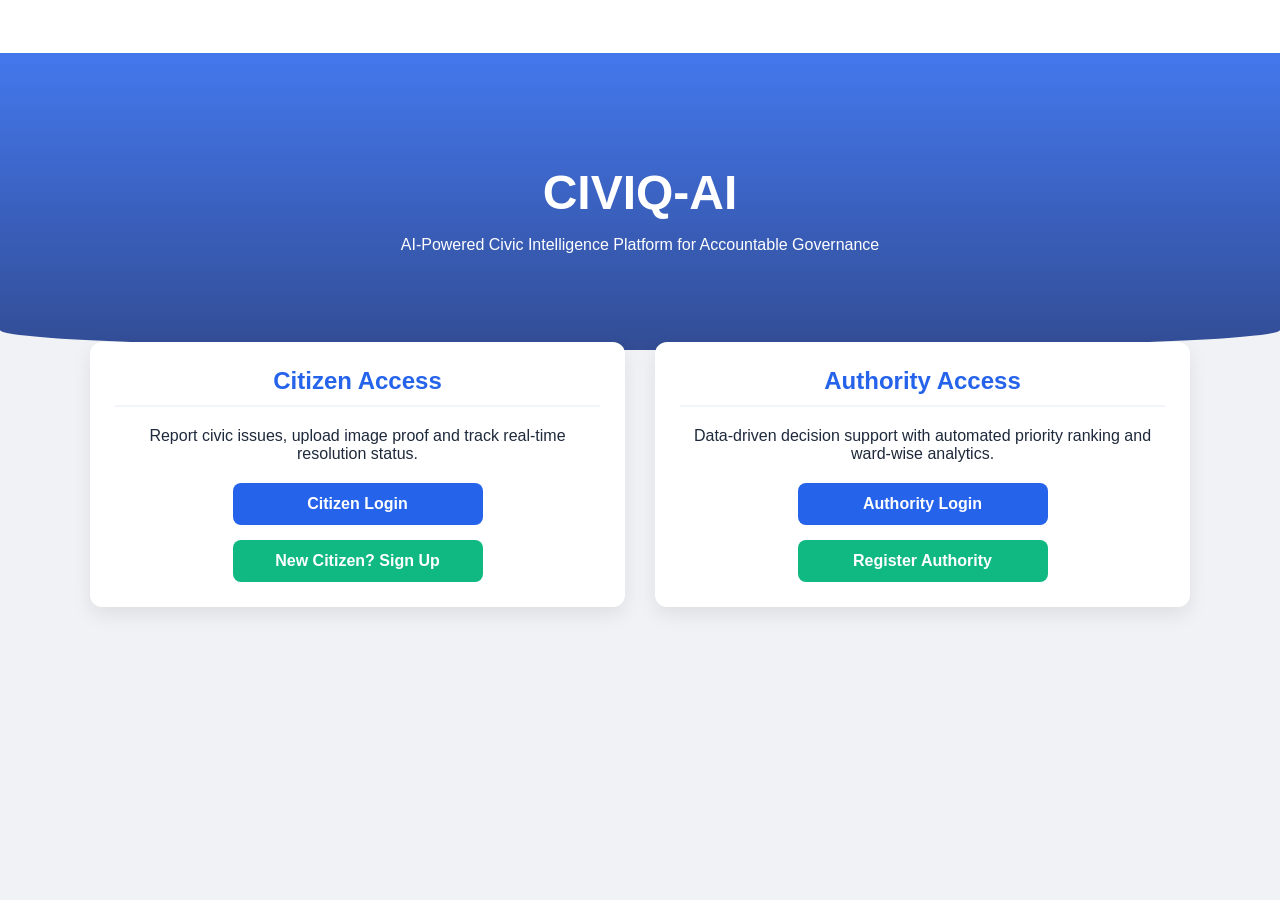
<file: Frontend/index.html>
<!DOCTYPE html>
<html lang="en">

<head>

<meta charset="UTF-8">

<title>CIVIQ-AI | Smart Governance Portal</title>

<link rel="stylesheet" href="style.css">

<style>

.hero{
background: linear-gradient(rgba(37,99,235,0.85), rgba(30,58,138,0.9)),
url('https://images.unsplash.com/photo-1517048676732-d65bc937f952?auto=format&fit=crop&w=1200&q=80');
background-size:cover;
color:white;
padding:80px 20px;
text-align:center;
border-bottom-left-radius:50% 20px;
border-bottom-right-radius:50% 20px;
}

.hero h1{
font-size:3rem;
margin-bottom:10px;
}

.feature-box{
text-align:center;
padding:25px;
}


/* navbar */

nav{
display:flex;
justify-content:space-between;
align-items:center;
padding:15px 40px;
background:white;
box-shadow:0 2px 5px rgba(0,0,0,0.1);
}

.brand{
font-size:20px;
font-weight:bold;
}

.dropdown{
position:relative;
display:inline-block;
cursor:pointer;
}

.dropdown-content{
display:none;
position:absolute;
background:white;
min-width:150px;
box-shadow:0px 5px 10px rgba(0,0,0,0.1);
border-radius:6px;
right:0;
}

.dropdown-content a{
display:block;
padding:10px;
text-decoration:none;
color:black;
}

.dropdown:hover .dropdown-content{
display:block;
}

.btn-group{
display:flex;
flex-direction:column;
align-items:center;
gap:15px;
margin-top:20px;
}

.portal-btn{
display:inline-block;
padding:12px 25px;
border-radius:8px;
text-decoration:none;
font-weight:600;
min-width:200px;
text-align:center;
}

.citizen-btn{
background:#2563eb;
color:white;
}

.authority-btn{
background:#2563eb;
color:white;
}

.signup-btn{
background:#10B981;
color:white;
}

.portal-btn:hover{
opacity:0.9;
}

</style>

</head>


<body>

<!-- NAVBAR -->

<nav>

<div class="brand">CIVIQ-AI</div>

<div style="display: flex; gap: 15px; align-items: center;">
<div id="navUser">
<a href="citizen_login.html">Login</a>
</div>
</div>

</nav>


<!-- HERO -->

<div class="hero">

<h1>CIVIQ-AI</h1>

<p>AI-Powered Civic Intelligence Platform for Accountable Governance</p>

</div>



<div class="container">

<div class="grid-2" style="margin-top:-40px;">


<!-- Citizen Portal -->

<div class="card feature-box">

<h2>Citizen Access</h2>

<p>
Report civic issues, upload image proof and track real-time
resolution status.
</p>

<div class="btn-group">

<a href="citizen_login.html" class="portal-btn citizen-btn">
Citizen Login
</a>

<a href="signup.html" class="portal-btn signup-btn">
New Citizen? Sign Up
</a>

</div>

</div>



<!-- Authority Portal -->

<div class="card feature-box">

<h2>Authority Access</h2>

<p>
Data-driven decision support with automated priority ranking
and ward-wise analytics.
</p>

<div class="btn-group">

<a href="authority_login.html" class="portal-btn authority-btn">
Authority Login
</a>

<a href="authority_signup.html" class="portal-btn signup-btn">
Register Authority
</a>

</div>

</div>






<script src="script.js"></script>

<script>

/* check if user already logged in */

async function checkUser(){

try{

const res = await fetch("http://127.0.0.1:5000/check_session",{
credentials:"include"
});

const data = await res.json();

if(data.logged_in){

document.getElementById("navUser").innerHTML=`

<div class="dropdown">

${data.name} ▼

<div class="dropdown-content">

<a href="profile.html">My Profile</a>

<a href="#" onclick="logoutUser()">Logout</a>

</div>

</div>

`;

}

}

catch(err){

console.log("Not logged in");

}

}

checkUser();

</script>

</body>

</html>
</file>
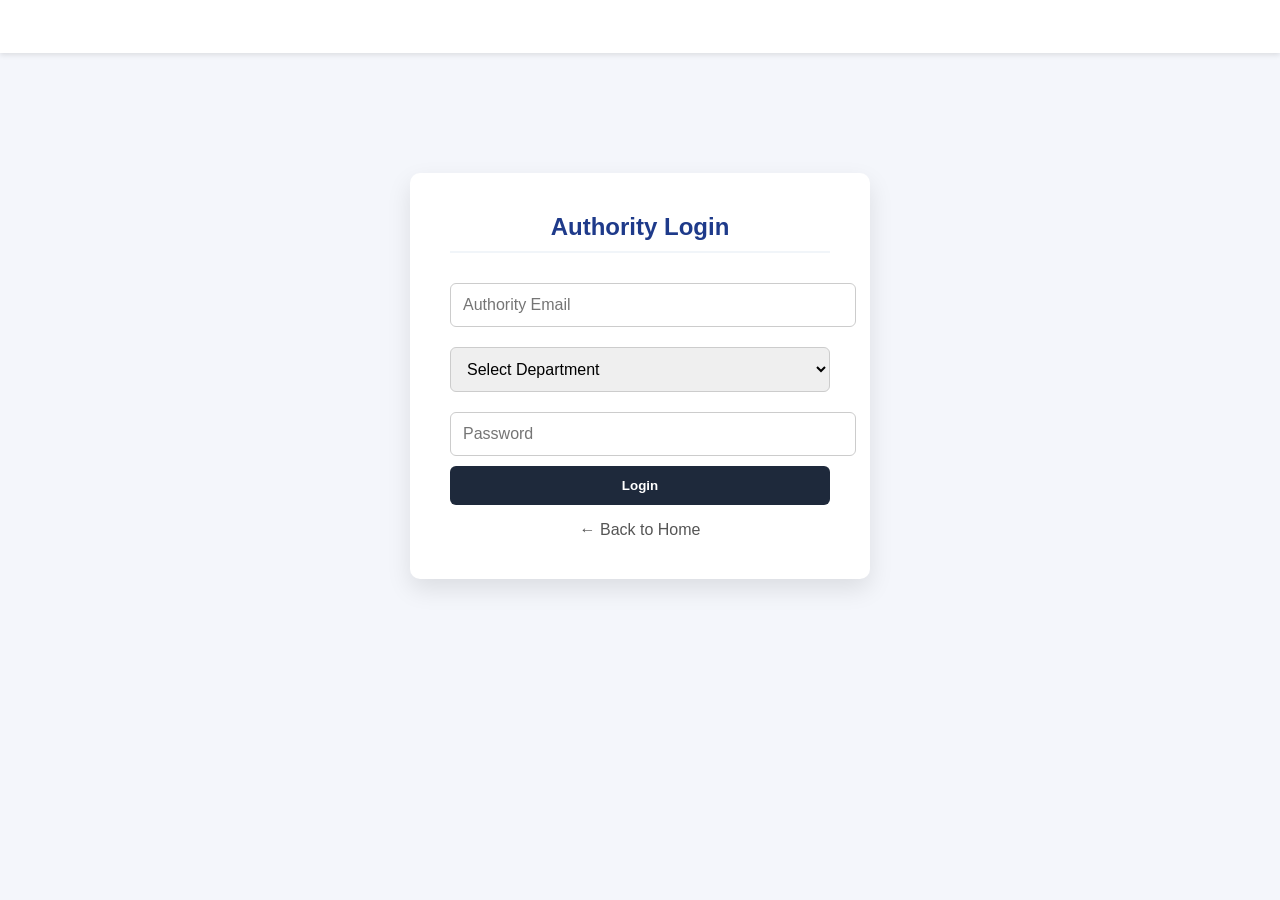
<file: Frontend/authority_login.html>
<!DOCTYPE html>
<html lang="en">

<head>

<meta charset="UTF-8">
<title>Authority Login | CIVIQ-AI</title>

<link rel="stylesheet" href="style.css">

<style>

body{
background:#f4f6fb;
font-family:Arial, Helvetica, sans-serif;
}

/* NAVBAR */

nav{
display:flex;
justify-content:space-between;
align-items:center;
padding:15px 40px;
background:white;
box-shadow:0 2px 5px rgba(0,0,0,0.1);
}

.brand{
font-size:20px;
font-weight:bold;
}

/* LOGIN BOX */

.login-container{
width:380px;
margin:120px auto;
background:white;
padding:40px;
border-radius:10px;
box-shadow:0 10px 25px rgba(0,0,0,0.1);
text-align:center;
}

.login-container h2{
margin-bottom:20px;
color:#1e3a8a;
}

.login-container input,
.login-container select{
width:100%;
padding:12px;
margin:10px 0;
border-radius:6px;
border:1px solid #ccc;
}

.login-btn{
width:100%;
padding:12px;
border:none;
border-radius:6px;
background:#1e293b;
color:white;
font-weight:bold;
cursor:pointer;
}

.login-btn:hover{
background:#0f172a;
}

.error{
color:red;
margin-top:10px;
}

.back-home{
display:block;
margin-top:15px;
text-decoration:none;
color:#555;
}

</style>

</head>


<body>

<!-- NAVBAR -->

<nav>

<div class="brand">
CIVIQ-AI
</div>

<div>
<a href="index.html">Home</a>
</div>

</nav>


<div class="login-container">

<h2>Authority Login</h2>

<input type="email" id="email" placeholder="Authority Email">

<select id="department">

<option value="">Select Department</option>
<option value="Sanitation">Sanitation</option>
<option value="Road">Road Maintenance</option>
<option value="Water">Water Supply</option>
<option value="Electricity">Electricity</option>

</select>

<input type="password" id="password" placeholder="Password">

<button class="login-btn" onclick="handleLogin()">
Login
</button>

<p id="errorMsg" class="error"></p>

<a class="back-home" href="index.html">
← Back to Home
</a>

</div>


<script src="script.js"></script>

<script>

async function handleLogin(){

const email=document.getElementById("email").value.trim();
const password=document.getElementById("password").value.trim();
const department=document.getElementById("department").value;

if(!email || !password){

document.getElementById("errorMsg").innerText="Please enter email and password";
return;

}

if(!department){

document.getElementById("errorMsg").innerText="Please select department";
return;

}

try{

await loginUser(email,password,department);

}

catch(err){

document.getElementById("errorMsg").innerText="Login failed";

}

}

/* Enter key login */

document.addEventListener("keypress",function(e){

if(e.key==="Enter"){
handleLogin();
}

});

</script>

</body>
</html>
</file>
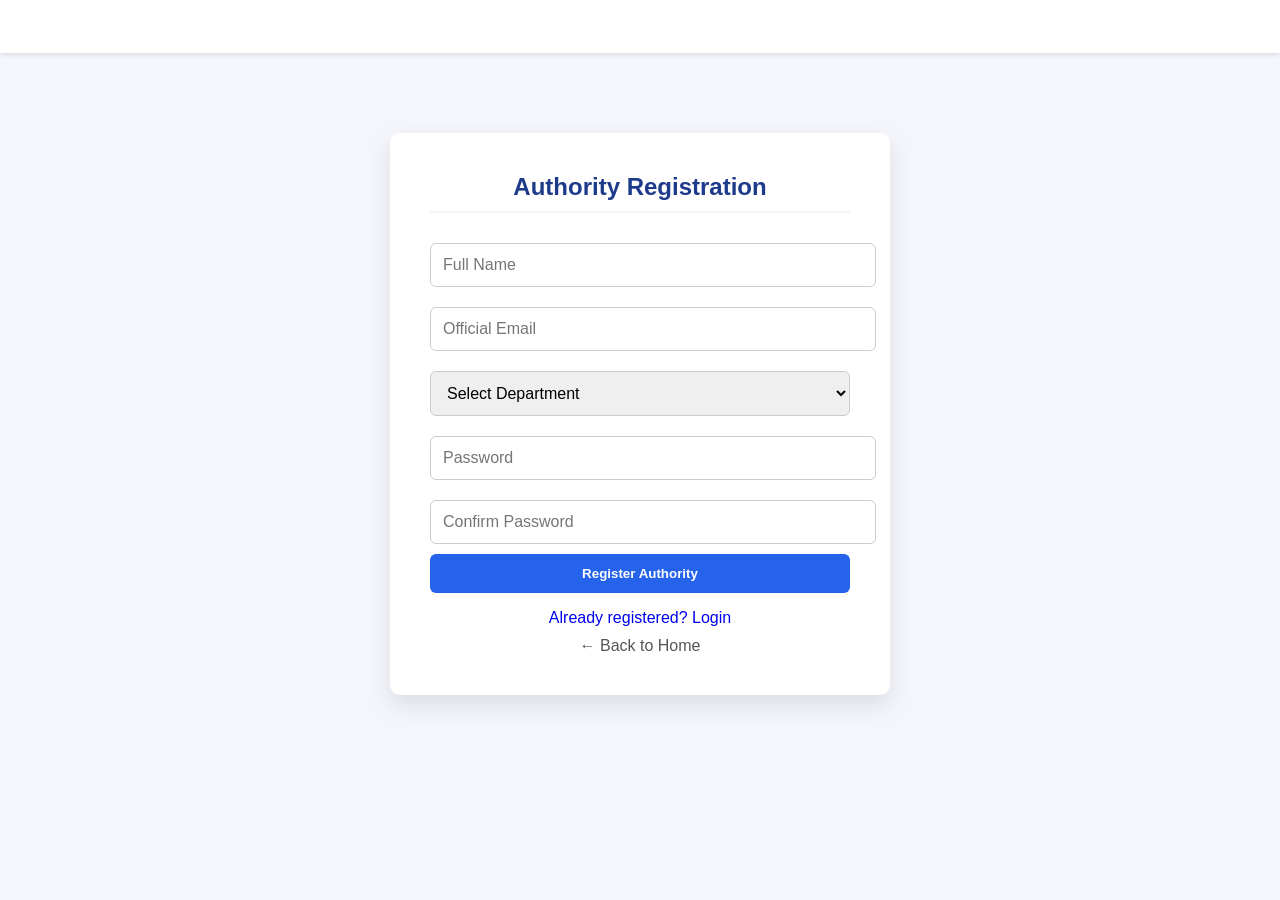
<file: Frontend/authority_signup.html>
<!DOCTYPE html>
<html lang="en">

<head>

<meta charset="UTF-8">
<title>Authority Signup | CIVIQ-AI</title>

<link rel="stylesheet" href="style.css">

<style>

body{
background:#f4f6fb;
font-family:Arial, Helvetica, sans-serif;
}

/* NAVBAR */

nav{
display:flex;
justify-content:space-between;
align-items:center;
padding:15px 40px;
background:white;
box-shadow:0 2px 5px rgba(0,0,0,0.1);
}

.brand{
font-size:20px;
font-weight:bold;
}

/* SIGNUP BOX */

.signup-container{
width:420px;
margin:80px auto;
background:white;
padding:40px;
border-radius:10px;
box-shadow:0 10px 25px rgba(0,0,0,0.1);
text-align:center;
}

.signup-container h2{
margin-bottom:20px;
color:#1e3a8a;
}

.signup-container input,
.signup-container select{
width:100%;
padding:12px;
margin:10px 0;
border-radius:6px;
border:1px solid #ccc;
}

.signup-btn{
width:100%;
padding:12px;
border:none;
border-radius:6px;
background:#2563eb;
color:white;
font-weight:bold;
cursor:pointer;
}

.signup-btn:hover{
background:#1d4ed8;
}

.error{
color:red;
margin-top:10px;
}

.login-link{
display:block;
margin-top:15px;
text-decoration:none;
}

.back-home{
display:block;
margin-top:10px;
text-decoration:none;
color:#555;
}

</style>

</head>

<body>

<!-- NAVBAR -->

<nav>

<div class="brand">
CIVIQ-AI
</div>

<div>
<a href="authority_login.html">Authority Login</a>
</div>

</nav>


<div class="signup-container">

<h2>Authority Registration</h2>

<input id="name" type="text" placeholder="Full Name">

<input id="email" type="email" placeholder="Official Email">

<select id="department">

<option value="">Select Department</option>
<option value="Sanitation">Sanitation</option>
<option value="Road">Road Maintenance</option>
<option value="Water">Water Supply</option>
<option value="Electricity">Electricity</option>

</select>

<input id="password" type="password" placeholder="Password">

<input id="confirmPassword" type="password" placeholder="Confirm Password">

<button class="signup-btn" onclick="registerAuthority()">
Register Authority
</button>

<p id="errorMsg" class="error"></p>

<a class="login-link" href="authority_login.html">
Already registered? Login
</a>

<a class="back-home" href="index.html">
← Back to Home
</a>

</div>


<script>

const API_URL = "http://127.0.0.1:5000";

async function registerAuthority(){

const name=document.getElementById("name").value.trim();
const email=document.getElementById("email").value.trim();
const department=document.getElementById("department").value;
const password=document.getElementById("password").value;
const confirmPassword=document.getElementById("confirmPassword").value;

if(!name || !email || !department || !password || !confirmPassword){

document.getElementById("errorMsg").innerText="Please fill all fields";
return;

}

if(password !== confirmPassword){

document.getElementById("errorMsg").innerText="Passwords do not match";
return;

}

try{

    const res = await fetch(`${API_URL}/authority_signup`,{

method:"POST",

headers:{
"Content-Type":"application/json"
},

body:JSON.stringify({
name,
email,
password,
department
})

});

const data = await res.json();

if(data.status==="authority_created"){

alert("Authority account created successfully");

window.location.href="authority_login.html";

}

else{

document.getElementById("errorMsg").innerText=data.error || "Signup failed";

}

}

catch(err){

document.getElementById("errorMsg").innerText="Server error";

}

}

</script>

</body>

</html>
</file>
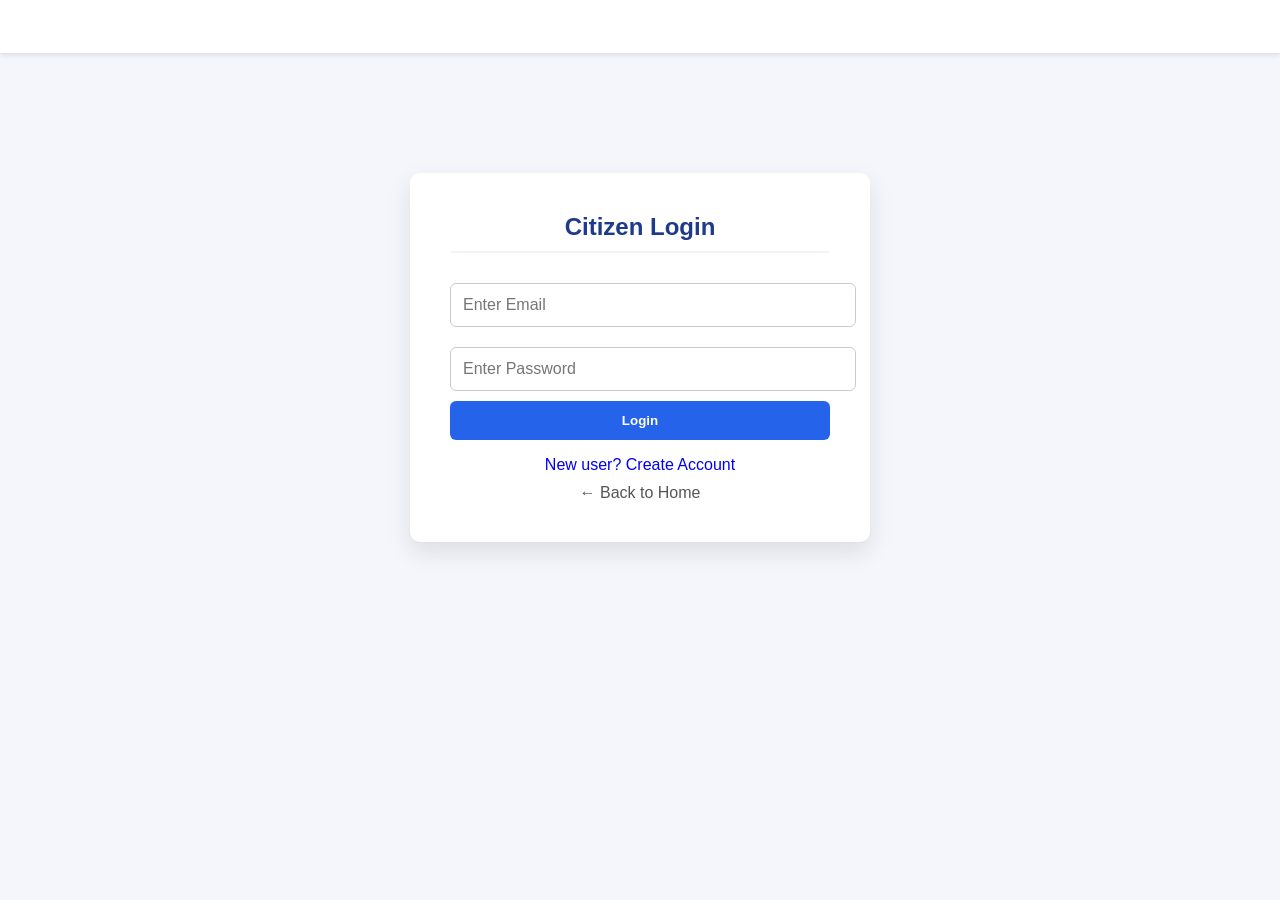
<file: Frontend/citizen_login.html>
<!DOCTYPE html>
<html lang="en">

<head>

<meta charset="UTF-8">
<title>Citizen Login | CIVIQ-AI</title>

<link rel="stylesheet" href="style.css">

<style>

body{
background:#f4f6fb;
font-family:Arial, Helvetica, sans-serif;
}

/* NAVBAR */

nav{
display:flex;
justify-content:space-between;
align-items:center;
padding:15px 40px;
background:white;
box-shadow:0 2px 5px rgba(0,0,0,0.1);
}

.brand{
font-size:20px;
font-weight:bold;
}

/* LOGIN BOX */

.login-container{
width:380px;
margin:120px auto;
background:white;
padding:40px;
border-radius:10px;
box-shadow:0 10px 25px rgba(0,0,0,0.1);
text-align:center;
}

.login-container h2{
margin-bottom:20px;
color:#1e3a8a;
}

.login-container input{
width:100%;
padding:12px;
margin:10px 0;
border-radius:6px;
border:1px solid #ccc;
}

.login-btn{
width:100%;
padding:12px;
border:none;
border-radius:6px;
background:#2563eb;
color:white;
font-weight:bold;
cursor:pointer;
}

.login-btn:hover{
background:#1d4ed8;
}

.error{
color:red;
margin-top:10px;
}

.signup-link{
margin-top:15px;
display:block;
text-decoration:none;
}

.back-home{
margin-top:10px;
display:block;
color:#555;
text-decoration:none;
}

</style>

</head>


<body>

<!-- NAVBAR -->

<nav>

<div class="brand">
CIVIQ-AI
</div>

<div>
<a href="signup.html">Sign Up</a>
</div>

</nav>



<div class="login-container">

<h2>Citizen Login</h2>

<input id="email" type="email" placeholder="Enter Email">

<input id="password" type="password" placeholder="Enter Password">

<button class="login-btn" onclick="handleLogin()">
Login
</button>

<p id="errorMsg" class="error"></p>

<a class="signup-link" href="signup.html">
New user? Create Account
</a>

<a class="back-home" href="index.html">
← Back to Home
</a>

</div>


<script src="script.js"></script>

<script>

async function handleLogin(){

const email=document.getElementById("email").value.trim();
const password=document.getElementById("password").value.trim();

if(!email || !password){

document.getElementById("errorMsg").innerText="Please enter email and password";
return;

}

try{

await loginUser(email,password);

}

catch(err){

document.getElementById("errorMsg").innerText="Login failed";

}

}

/* allow Enter key login */

document.addEventListener("keypress",function(e){

if(e.key==="Enter"){
handleLogin();
}

});

</script>

</body>
</html>
</file>
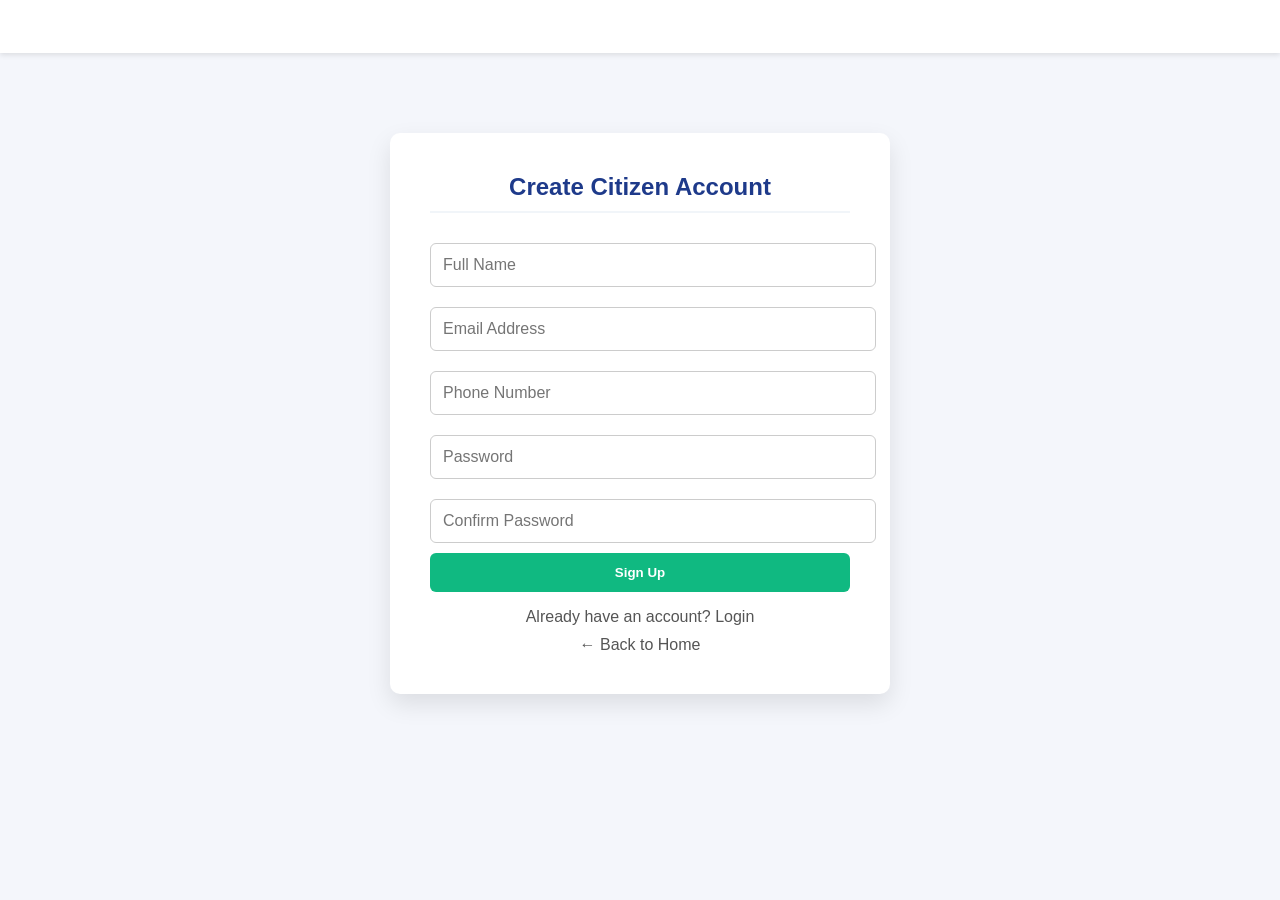
<file: Frontend/signup.html>
<!DOCTYPE html>
<html lang="en">

<head>

<meta charset="UTF-8">
<title>Citizen Signup | CIVIQ-AI</title>

<link rel="stylesheet" href="style.css">

<style>

body{
background:#f4f6fb;
font-family:Arial, Helvetica, sans-serif;
}

/* NAVBAR */

nav{
display:flex;
justify-content:space-between;
align-items:center;
padding:15px 40px;
background:white;
box-shadow:0 2px 5px rgba(0,0,0,0.1);
}

.brand{
font-weight:bold;
font-size:20px;
}

/* SIGNUP BOX */

.signup-container{
width:420px;
margin:80px auto;
background:white;
padding:40px;
border-radius:10px;
box-shadow:0 10px 25px rgba(0,0,0,0.1);
text-align:center;
}

.signup-container h2{
margin-bottom:20px;
color:#1e3a8a;
}

.signup-container input{
width:100%;
padding:12px;
margin:10px 0;
border-radius:6px;
border:1px solid #ccc;
}

.signup-btn{
width:100%;
padding:12px;
border:none;
border-radius:6px;
background:#10B981;
color:white;
font-weight:bold;
cursor:pointer;
}

.signup-btn:hover{
background:#059669;
}

.error{
color:red;
margin-top:10px;
}

.login-link{
display:block;
margin-top:15px;
text-decoration:none;
color:#555;
}

.back-home{
display:block;
margin-top:10px;
text-decoration:none;
color:#555;
}

</style>

</head>


<body>

<!-- NAVBAR -->

<nav>

<div class="brand">
CIVIQ-AI
</div>

<div>
<a href="citizen_login.html">Login</a>
</div>

</nav>


<div class="signup-container">

<h2>Create Citizen Account</h2>

<input id="name" type="text" placeholder="Full Name">

<input id="email" type="email" placeholder="Email Address">

<input id="phone" type="text" placeholder="Phone Number">

<input id="password" type="password" placeholder="Password">

<input id="confirmPassword" type="password" placeholder="Confirm Password">

<button class="signup-btn" onclick="handleSignup()">
Sign Up
</button>

<p id="errorMsg" class="error"></p>

<a class="login-link" href="citizen_login.html">
Already have an account? Login
</a>

<a class="back-home" href="index.html">
← Back to Home
</a>

</div>


<script src="script.js"></script>

<script>

function handleSignup(){

const name=document.getElementById("name").value.trim();
const email=document.getElementById("email").value.trim();
const phone=document.getElementById("phone").value.trim();
const password=document.getElementById("password").value;
const confirmPassword=document.getElementById("confirmPassword").value;

if(!name || !email || !phone || !password || !confirmPassword){

document.getElementById("errorMsg").innerText="Please fill all fields";
return;

}

if(password.length < 6){

document.getElementById("errorMsg").innerText="Password must be at least 6 characters";
return;

}

if(password !== confirmPassword){

document.getElementById("errorMsg").innerText="Passwords do not match";
return;

}

/* call backend signup */

signupUser(name,email,password,phone);

}

</script>

</body>
</html>
</file>
<file: Frontend/style.css>
:root {
    --primary: #2563EB;
    --secondary: #10B981;
    --danger: #DC2626;
    --warning: #F59E0B;
    --dark: #1E293B;
    --light: #F1F5F9;
    --white: #FFFFFF;
}

body {
    background-color: #f0f2f5;
    font-family: 'Segoe UI', Tahoma, Geneva, Verdana, sans-serif;
    margin: 0;
    color: var(--dark);
}

nav {
    background: var(--primary);
    padding: 1rem 2rem;
    color: white;
    display: flex;
    justify-content: space-between;
    align-items: center;
    box-shadow: 0 2px 4px rgba(0,0,0,0.1);
}

.brand { font-size: 1.5rem; font-weight: bold; }
nav a { color: white; text-decoration: none; font-weight: 500; }

.container { max-width: 1100px; margin: 2rem auto; padding: 0 20px; }
.grid-2 { display: grid; grid-template-columns: 1fr 1fr; gap: 2rem; }

.card {
    background: var(--white);
    padding: 1.5rem;
    border-radius: 12px;
    box-shadow: 0 4px 6px rgba(0,0,0,0.05);
    margin-bottom: 1rem;
}

h2 { margin-top: 0; color: var(--primary); border-bottom: 2px solid var(--light); padding-bottom: 10px; }

input, select, textarea {
    width: 100%;
    padding: 10px;
    margin: 10px 0;
    border: 1px solid #ddd;
    border-radius: 6px;
    font-size: 1rem;
}

.button {
    background: var(--primary);
    color: white;
    border: none;
    padding: 12px 20px;
    border-radius: 6px;
    cursor: pointer;
    font-weight: bold;
    width: 100%;
    transition: 0.3s;
}

.button:hover { opacity: 0.9; transform: translateY(-1px); }

.badge {
    padding: 4px 10px;
    border-radius: 20px;
    font-size: 0.75rem;
    font-weight: bold;
    text-transform: uppercase;
}

.badge-open { background: #fee2e2; color: #991b1b; }
.badge-closed { background: #dcfce7; color: #166534; }

.priority-high { border-left: 5px solid var(--danger); }
.priority-medium { border-left: 5px solid var(--warning); }
.priority-low { border-left: 5px solid var(--secondary); }

.complaint-item {
    padding: 15px;
    border-bottom: 1px solid #eee;
}
.submit-btn{
background:#2563eb;
color:white;
border:none;
padding:10px 15px;
border-radius:6px;
cursor:pointer;
}

.submit-btn:hover{
background:#1d4ed8;
}

.support-btn{
background:#ef4444;
color:white;
border:none;
padding:6px 10px;
border-radius:5px;
cursor:pointer;
}

.support-btn:hover{
background:#dc2626;
}

.comment-btn{
background:#10b981;
color:white;
border:none;
padding:6px 10px;
border-radius:5px;
cursor:pointer;
}

.comment-btn:hover{
background:#059669;
}

.grid-2{
display:grid;
grid-template-columns:1fr 1fr;
gap:30px;
align-items:stretch;
}

.card{
background:white;
border-radius:12px;
padding:30px;
box-shadow:0 8px 20px rgba(0,0,0,0.08);
transition:all 0.3s ease;
}

.card:hover{
transform:translateY(-6px);
box-shadow:0 15px 35px rgba(0,0,0,0.15);
}

.status{
margin-top:5px;
font-weight:600;
color:#374151;
}

.profile-menu{
display:flex;
align-items:center;
gap:8px;
cursor:pointer;
position:relative;
}

.profile-icon{
width:32px;
height:32px;
border-radius:50%;
}

.dropdown{
display:none;
position:absolute;
top:40px;
right:0;
background:white;
border:1px solid #ddd;
padding:10px;
border-radius:6px;
}

.profile-menu:hover .dropdown{
display:block;
}

.support-btn{
background:#ef4444;
color:white;
border:none;
padding:6px 12px;
border-radius:6px;
cursor:pointer;
}

.comment-btn{
background:#10b981;
color:white;
border:none;
padding:6px 12px;
border-radius:6px;
cursor:pointer;
margin-top:5px;
}
</file>
